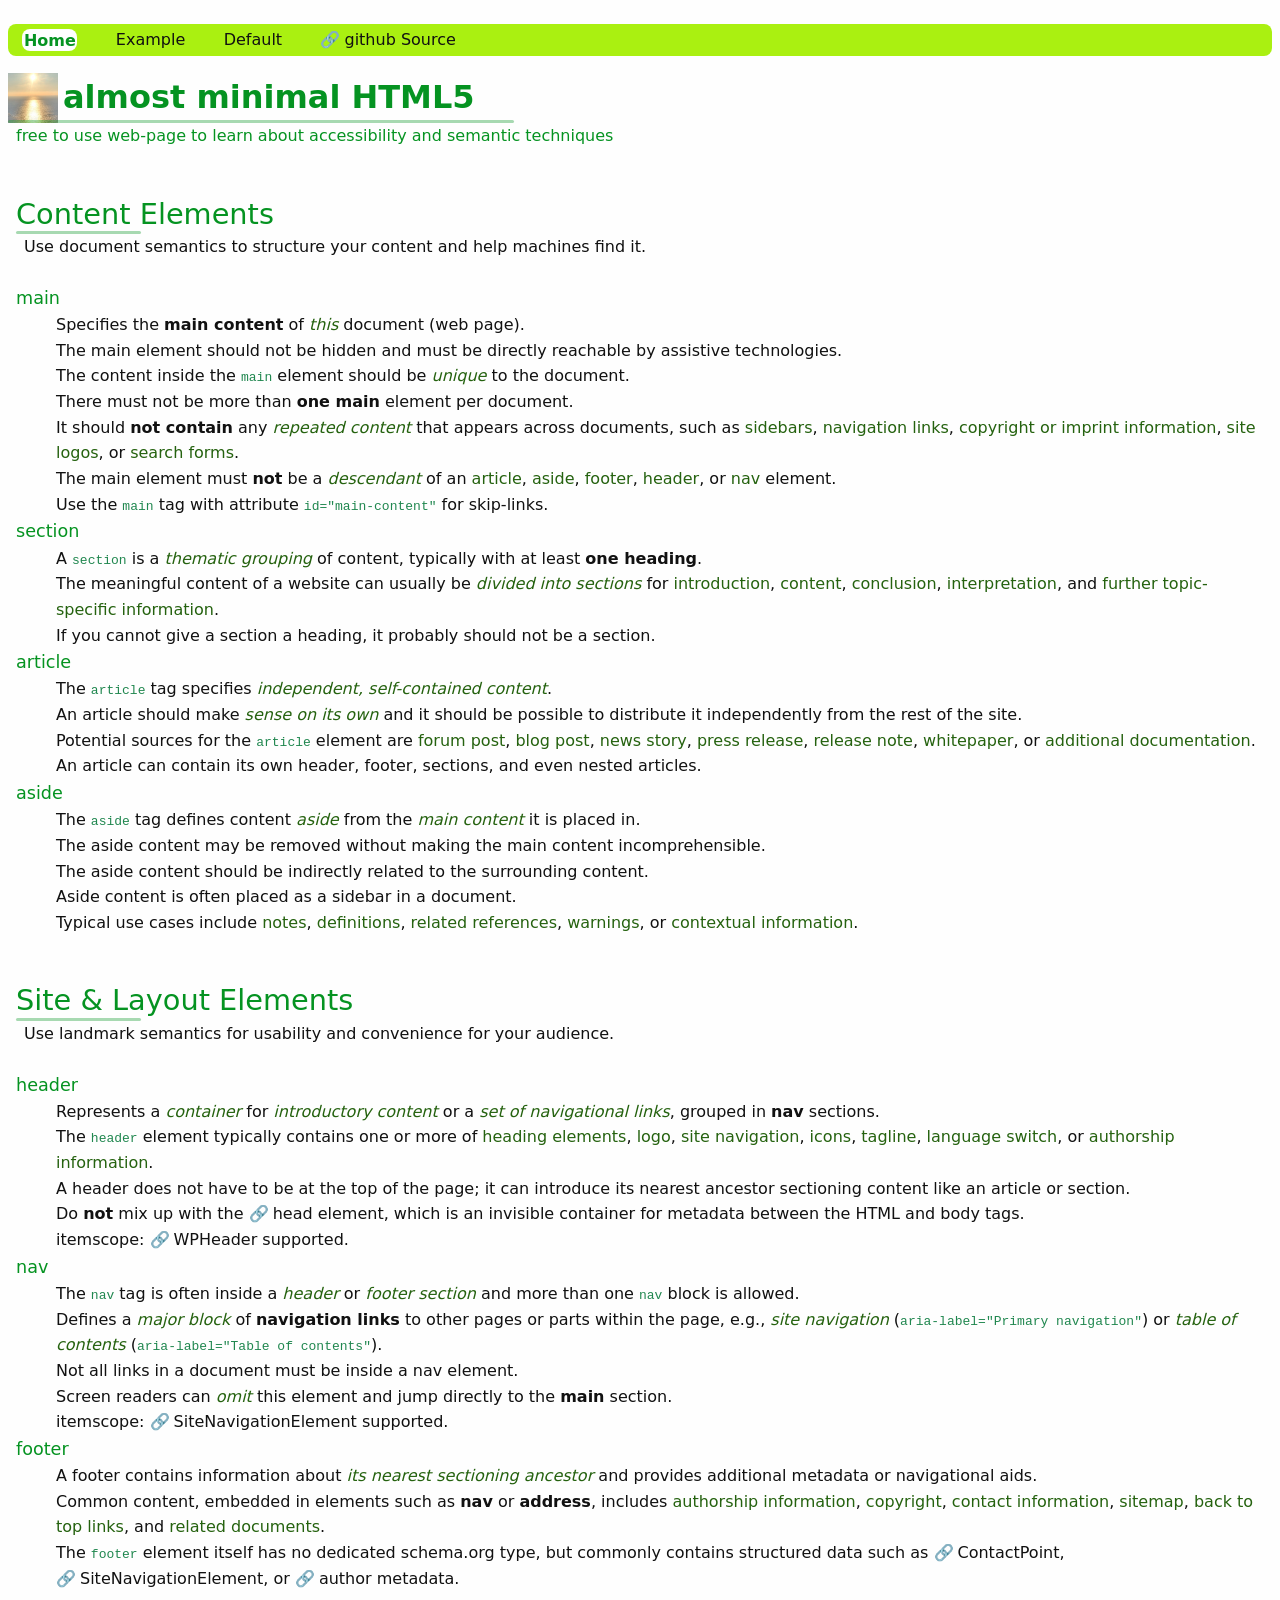
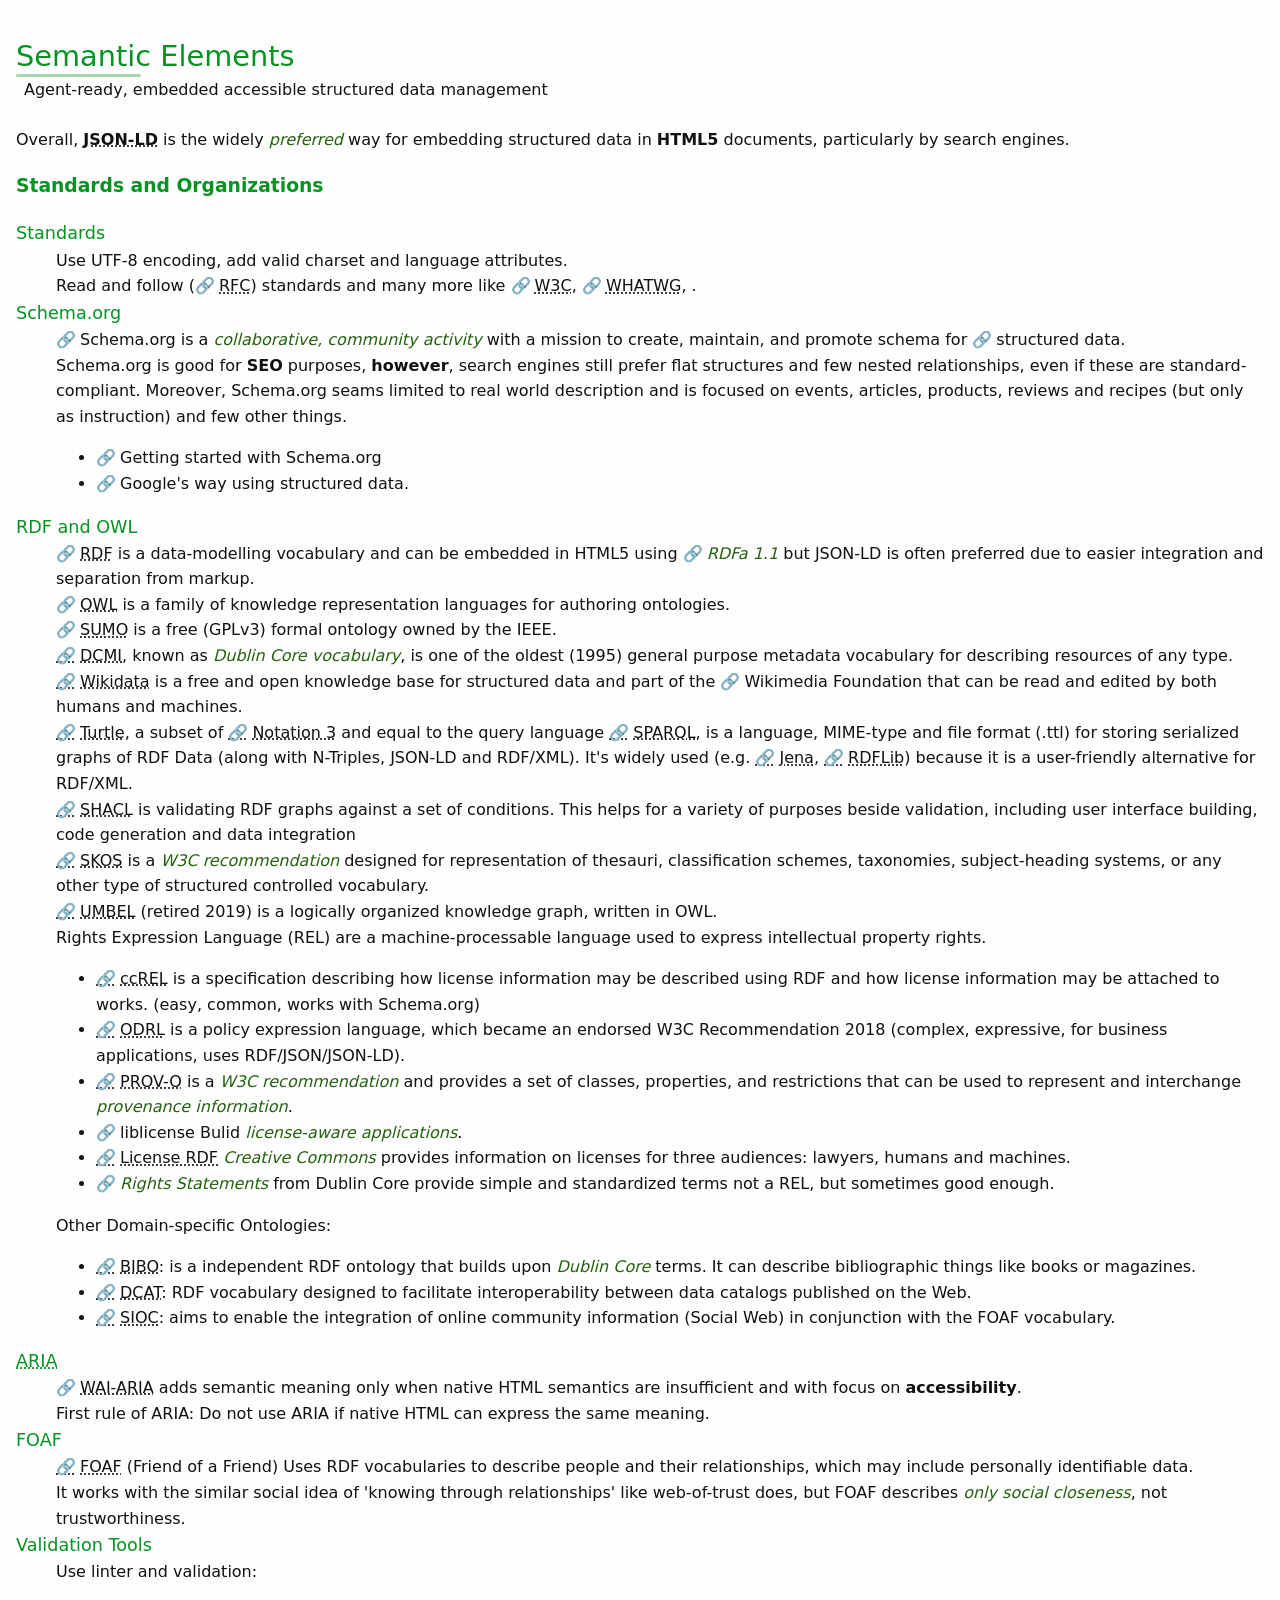
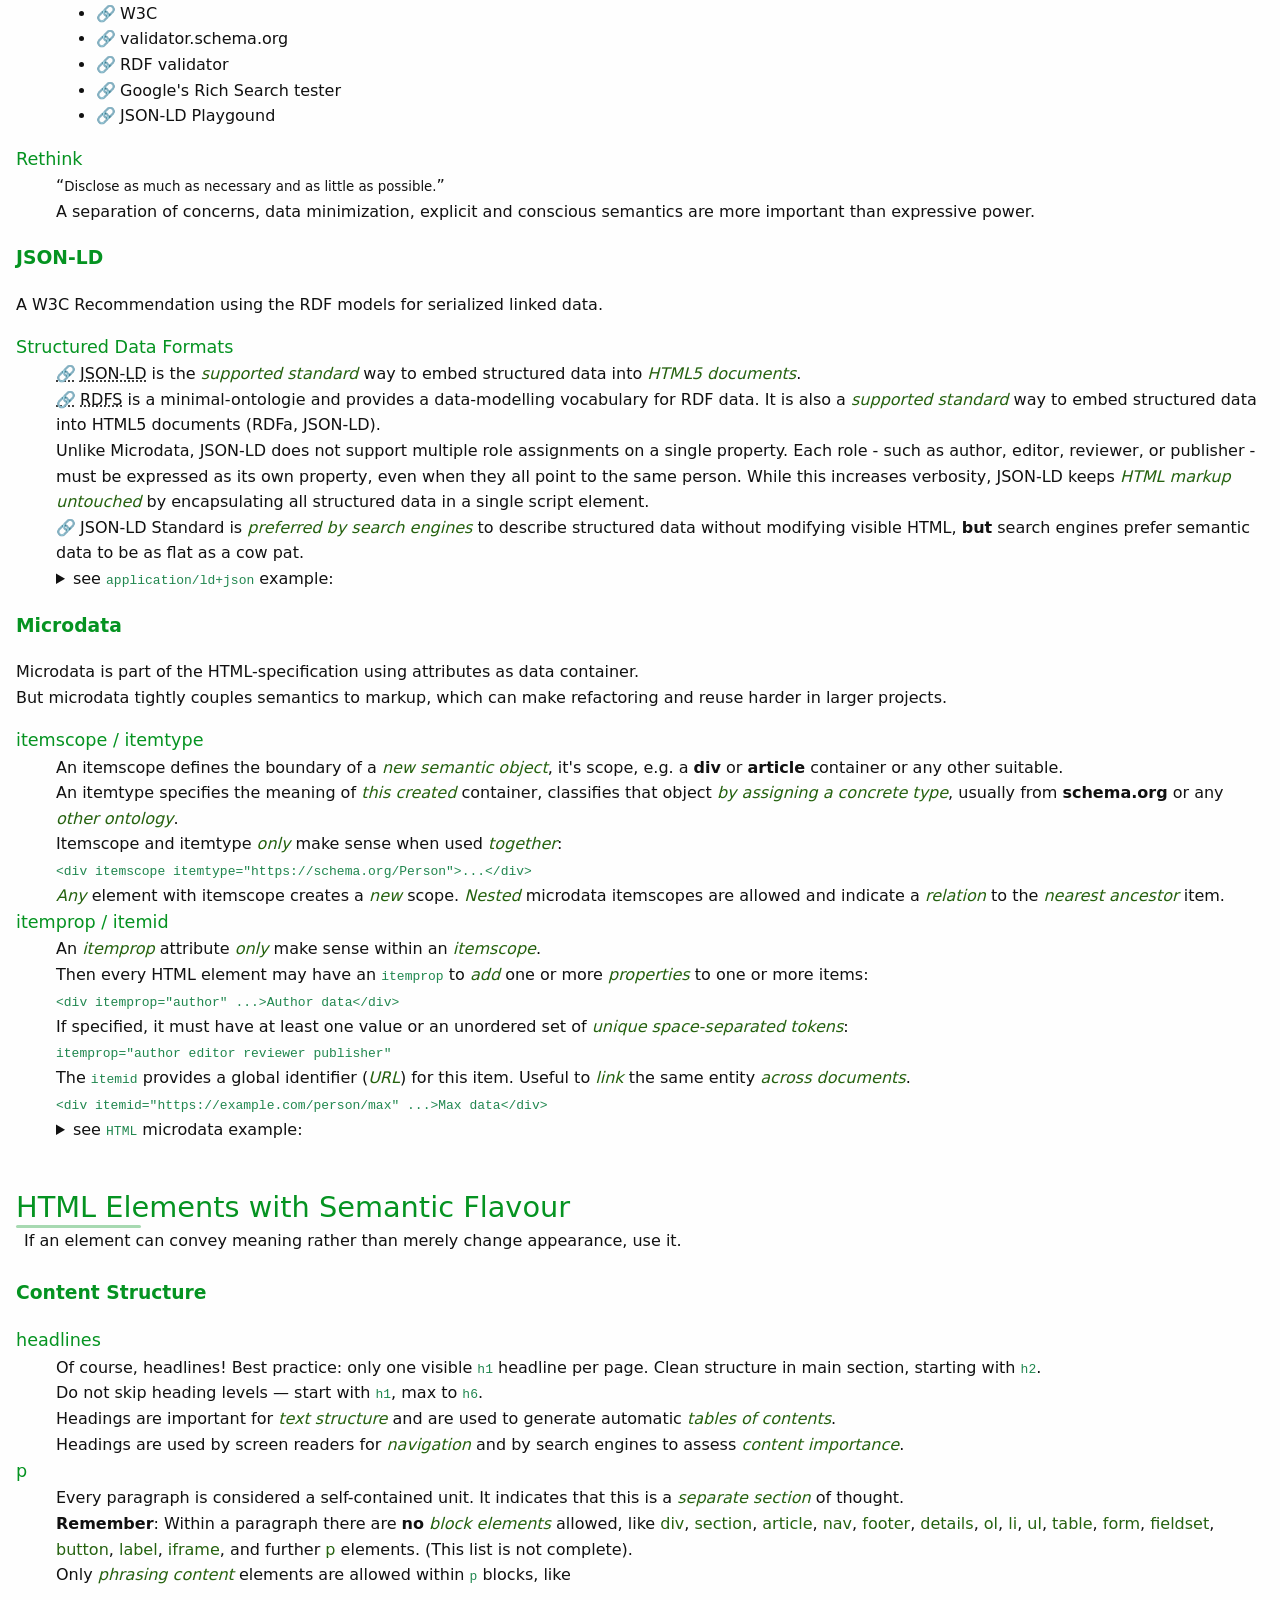
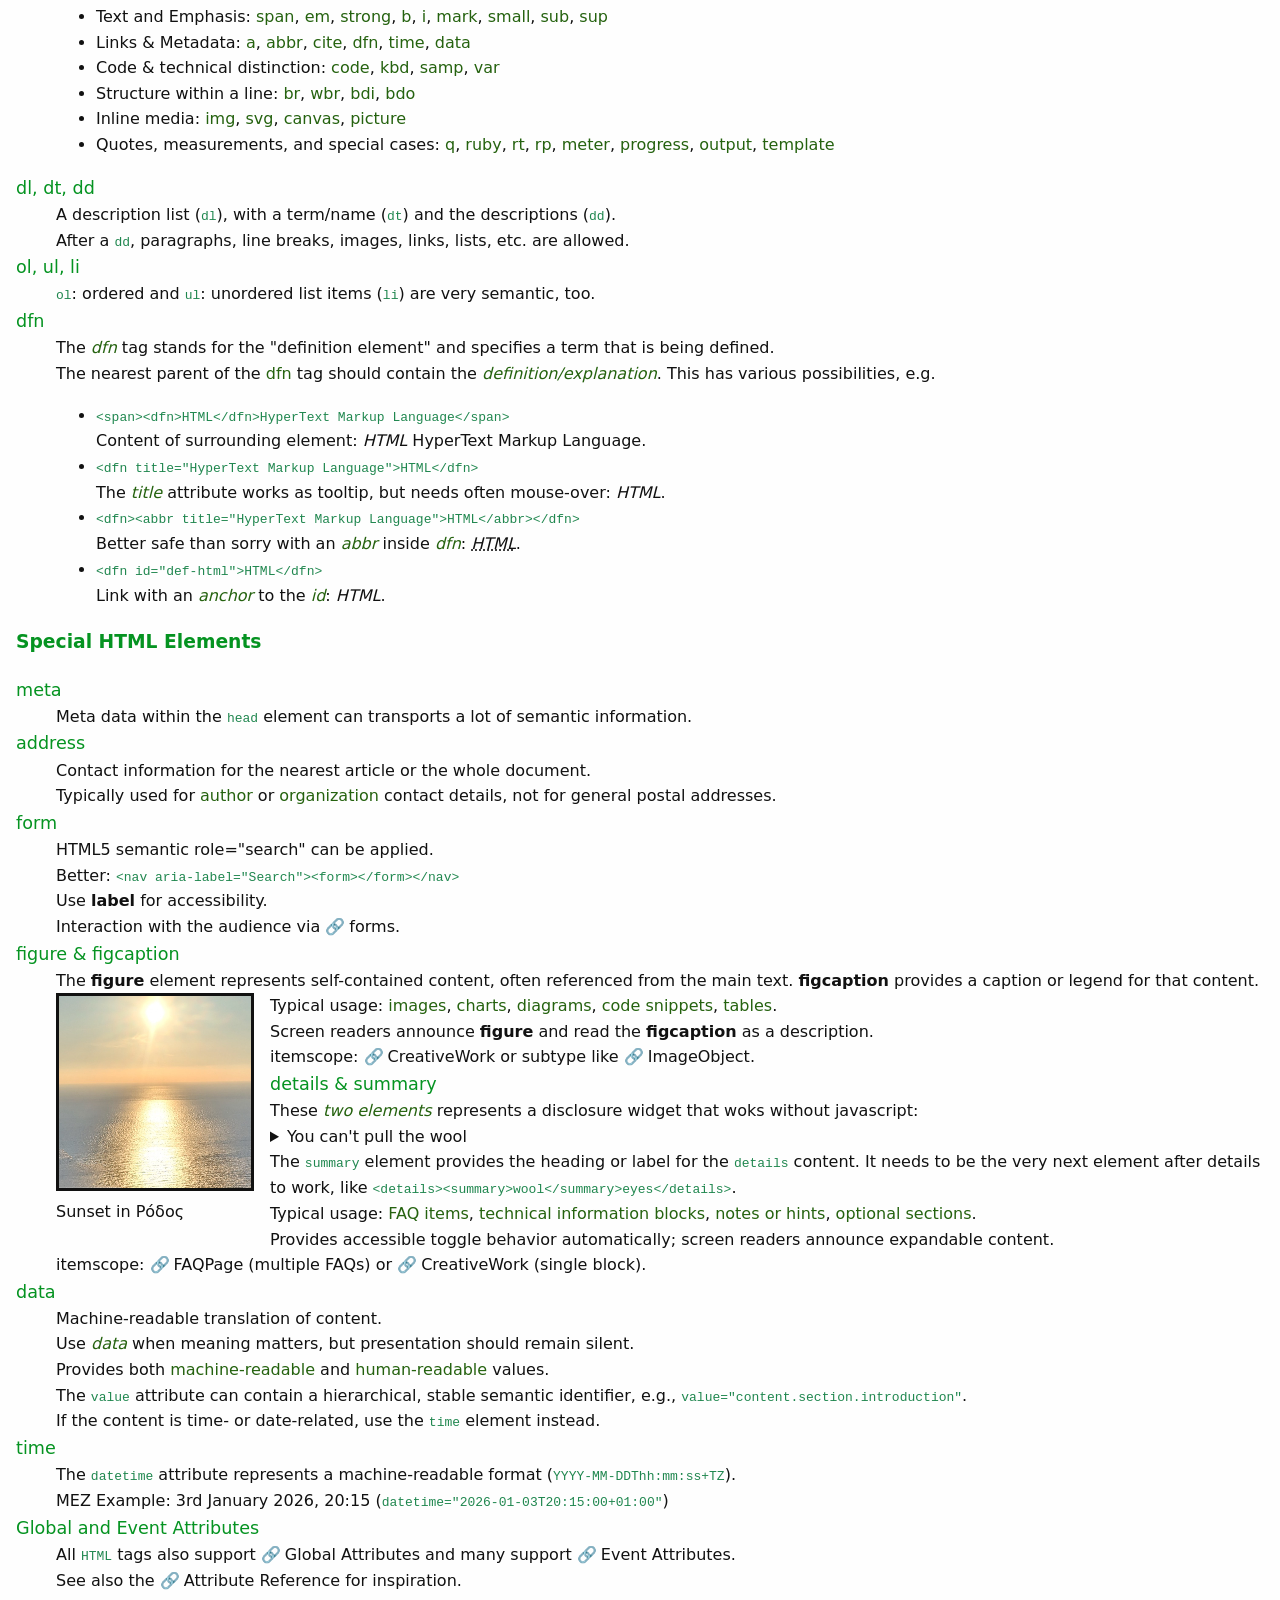
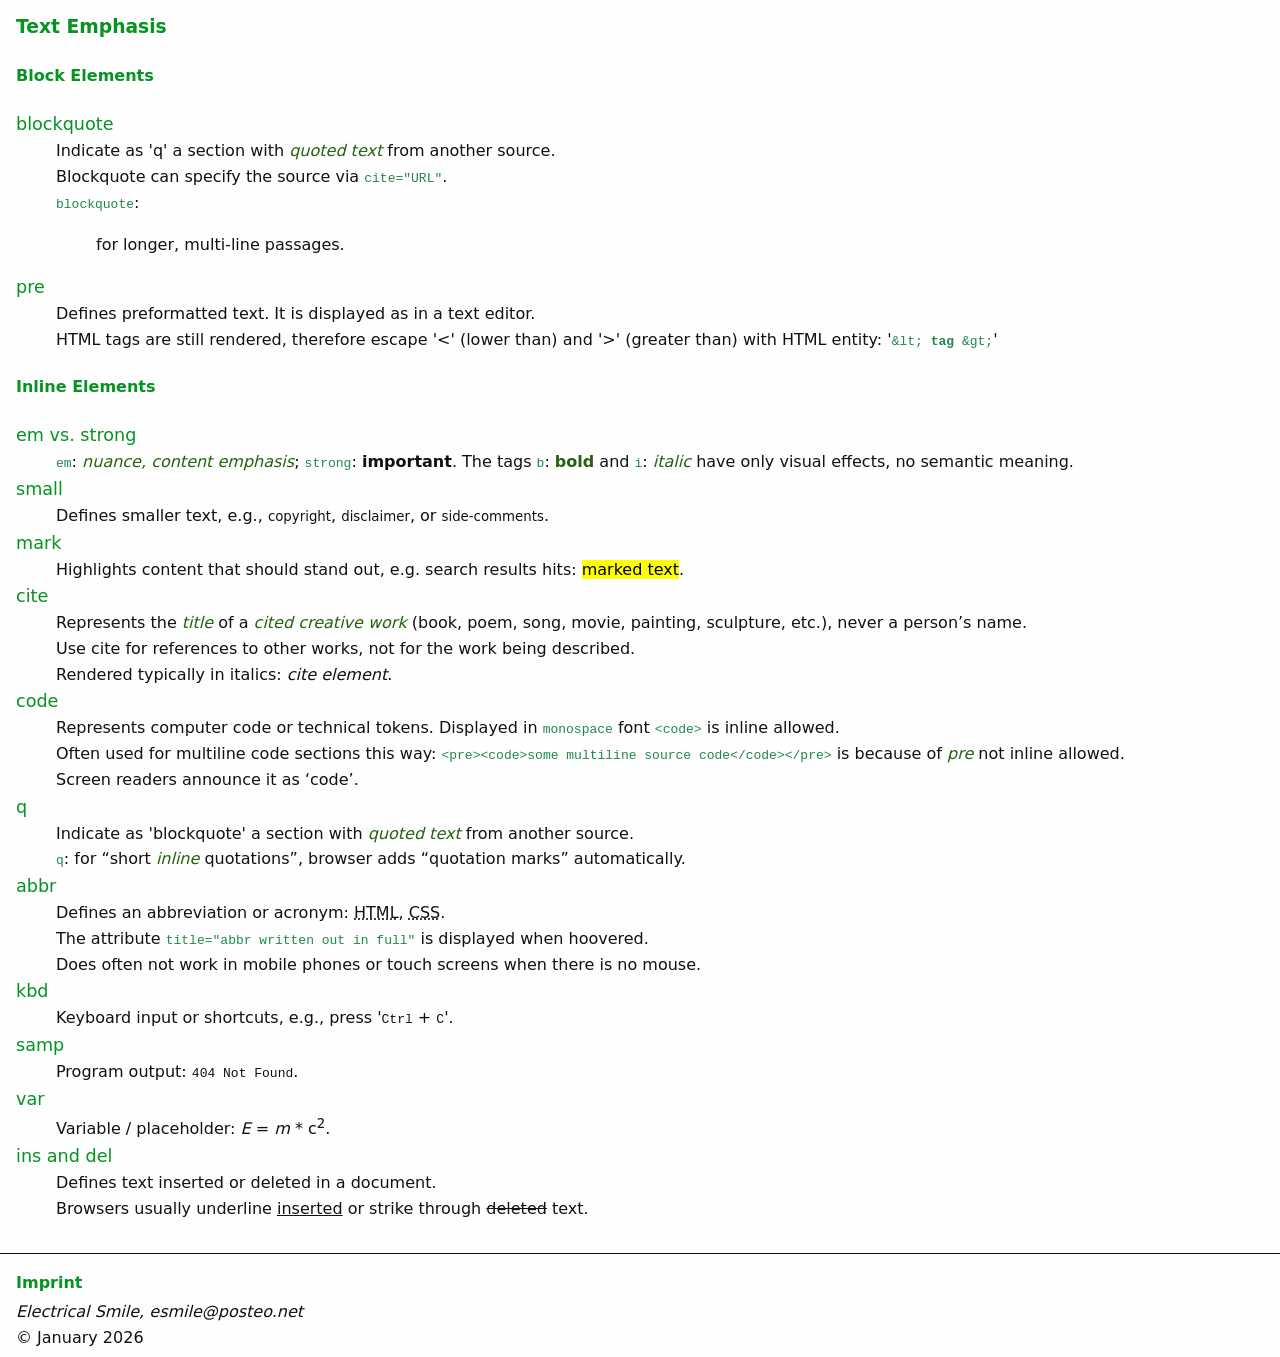
<file: www-data/index.html>
<!DOCTYPE html>
<html lang="en">

<head>
  <meta charset="utf-8">
  <meta name="viewport" content="width=device-width, initial-scale=1.0">
  <meta name="description" content="I am lucky if this description will be used somehow: 'Howto enrich a web-site with data'.">
  <link rel="icon" href="images/favicon.ico" type="image/x-icon">
  <link rel="stylesheet" href="css/index.css" >
  <title>almost minimal HTML5</title>

</head>

<body>
<header itemtype="https://schema.org/WPHeader" itemscope>
  <!-- header starts -->
  
  <!-- Mobile Menu Button -->
  <!--
  <button id="nav-mobile-button" aria-expanded="false" aria-controls="nav-main">
    ☰ Menu
  </button>
  -->

  <!-- Screen Menu Button -->
    <nav id="nav-main" aria-label="main navigation">
      <ul>
        <li><a href="index.html" aria-current="page">Home</a></li>
        <li><a href="example.html">Example</a></li>
        <li><a href="default.html">Default</a></li>
        <li><a href="https://github.com/gesmile/html5" rel="noreferrer">github Source</a></li>
      </ul>
    </nav>

<hgroup>
  <h1>almost minimal HTML5</h1>
  <p>free to use web-page to learn about accessibility and semantic techniques</p>
</hgroup>
<!-- header ends -->
</header>

<main id="main-content">
<!-- main content starts -->

<section id="section_1">
  <hgroup>
    <h2>Content Elements</h2>
    <p>Use document semantics to structure your content and help machines find it.</p>
  </hgroup>
  <dl>
    <dt>main</dt>
      <dd>Specifies the <strong>main content</strong> of <em>this</em> document (web page).</dd>
      <dd>The main element should not be hidden and must be directly reachable by assistive technologies.</dd>
      <dd>The content inside the <code>main</code> element should be <em>unique</em> to the document.</dd>
      <dd>There must not be more than <strong>one main</strong> element per document.</dd>
      <dd>It should <strong>not contain</strong> any <em>repeated content</em> that appears across documents, such as <data value="sidebar">sidebars</data>, <data value="navigation">navigation links</data>, <data value="legal">copyright or imprint information</data>, <data value="branding">site logos</data>, or <data value="search">search forms</data>.</dd>
      <dd>The main element must <strong>not</strong> be a <em>descendant</em> of an <data value="article">article</data>, <data value="aside">aside</data>, <data value="footer">footer</data>, <data value="header">header</data>, or <data value="nav">nav</data> element.</dd>
      <dd>Use the <code>main</code> tag with attribute <code>id="main-content"</code> for skip-links.</dd>

    <dt>section</dt>
      <dd>A <code>section</code> is a <em>thematic grouping</em> of content, typically with at least <strong>one heading</strong>.</dd>
      <dd>The meaningful content of a website can usually be <em>divided into sections</em> for <data value="section.introduction">introduction</data>, <data value="section.content">content</data>, <data value="section.conclusion">conclusion</data>, <data value="section.interpretation">interpretation</data>, and <data value="section.supplementary">further topic-specific information</data>.</dd>
      <dd>If you cannot give a section a heading, it probably should not be a section.</dd>

    <dt>article</dt>
      <dd>The <code>article</code> tag specifies <em>independent, self-contained content</em>.</dd>
      <dd>An article should make <em>sense on its own</em> and it should be possible to distribute it independently from the rest of the site.</dd>
      <dd>Potential sources for the <code>article</code> element are <data value="content.forum-post">forum post</data>, <data value="content.blog-post">blog post</data>, <data value="content.news.story">news story</data>, <data value="content.news.press-release">press release</data>, <data value="content.release-note">release note</data>, <data value="content.academic.whitepaper">whitepaper</data>, or <data value="content.technical.documentation">additional documentation</data>.</dd>
      <dd>An article can contain its own header, footer, sections, and even nested articles.</dd>

    <dt>aside</dt>
      <dd>The <code>aside</code> tag defines content <em>aside</em> from the <em>main content</em> it is placed in.</dd>
      <dd>The aside content may be removed without making the main content incomprehensible.</dd>
      <dd>The aside content should be indirectly related to the surrounding content.</dd>
      <dd>Aside content is often placed as a sidebar in a document.</dd>
      <dd>Typical use cases include <data value="aside.content.note">notes</data>, <data value="aside.content.definition">definitions</data>, <data value="aside.content.reference">related references</data>, <data value="aside.content.warning">warnings</data>, or <data value="aside.content.context">contextual information</data>.</dd>
  </dl>
</section>

<section id="section_2">
  <hgroup>
    <h2>Site & Layout Elements</h2>
    <p>Use landmark semantics for usability and convenience for your audience.</p>
  </hgroup>
  <dl>
    <dt>header</dt>
      <dd>Represents a <em>container</em> for <em>introductory content</em> or a <em>set of navigational links</em>, grouped in <strong>nav</strong> sections.</dd>
      <dd>The <code>header</code> element typically contains one or more of <data value="header.heading">heading elements</data>, <data value="header.brand.logo">logo</data>, <data value="header.navigation.primary">site navigation</data>, <data value="header.brand.icon">icons</data>, <data value="header.meta.tagline">tagline</data>, <data value="header.meta.language-switch">language switch</data>, or <data value="header.meta.authorship">authorship information</data>.</dd>
      <dd>A header does not have to be at the top of the page; it can introduce its nearest ancestor sectioning content like an article or section.</dd>
      <dd>Do <strong>not</strong> mix up with the <a href="https://www.w3schools.com/tags/tag_head.asp" target="_blank" rel="noopener noreferrer">head element</a>, which is an invisible container for metadata between the HTML and body tags.</dd>
      <dd>itemscope: <a href="https://schema.org/WPHeader" target="_blank" rel="noopener noreferrer">WPHeader</a> supported.</dd>

    <dt>nav</dt>
      <dd>The <code>nav</code> tag is often inside a <em>header</em> or <em>footer section</em> and more than one <code>nav</code> block is allowed.</dd>
      <dd>Defines a <em>major block</em> of <strong>navigation links</strong> to other pages or parts within the page, e.g., <em>site navigation</em> (<code>aria-label="Primary navigation"</code>) or <em>table of contents</em> (<code>aria-label="Table of contents"</code>).</dd>
      <dd>Not all links in a document must be inside a nav element.</dd>
      <dd>Screen readers can <em>omit</em> this element and jump directly to the <strong>main</strong> section.</dd>
      <dd>itemscope: <a href="https://schema.org/SiteNavigationElement" target="_blank" rel="noopener noreferrer">SiteNavigationElement</a> supported.</dd>

    <dt>footer</dt>
      <dd>A footer contains information about <em>its nearest sectioning ancestor</em> and provides additional metadata or navigational aids.</dd>
      <dd>Common content, embedded in elements such as <strong>nav</strong> or <strong>address</strong>, includes <data value="footer.meta.authorship">authorship information</data>, <data value="footer.meta.copyright">copyright</data>, <data value="footer.meta.contact">contact information</data>, <data value="footer.navigation.sitemap">sitemap</data>, <data value="footer.navigation.back-to-top">back to top links</data>, and <data value="footer.link.related">related documents</data>.</dd>
      <dd>The <code>footer</code> element itself has no dedicated schema.org type, but commonly contains structured data such as <data value="schema.contact"><a href="https://schema.org/ContactPoint" target="_blank" rel="noopener noreferrer">ContactPoint</a></data>, <data value="schema.navigation"><a href="https://schema.org/SiteNavigationElement" target="_blank" rel="noopener noreferrer">SiteNavigationElement</a></data>, or <data value="schema.author"><a href="https://schema.org/author" target="_blank" rel="noopener noreferrer">author</a></data> metadata.</dd>
  </dl>
</section>

<section id="section_3">
  <hgroup>
    <h2>Semantic Elements</h2>
    <p>Agent-ready, embedded accessible structured data management</p>
  </hgroup>

  <p>Overall, <abbr title="JavaScript Object Notation for Linked Data"><strong>JSON-LD</strong></abbr> is the widely <em>preferred</em> way for embedding structured data in <strong>HTML5</strong> documents, particularly by search engines.</p>

  <h3>Standards and Organizations</h3>
  <dl>
    <dt>Standards</dt>
        <dd>Use UTF-8 encoding, add valid charset and language attributes.</dd>
        <dd>Read and follow (<a href="https://datatracker.ietf.org/" target="_blank" rel="noopener noreferrer"><abbr title="Request for Comment">RFC</abbr></a>) standards and many more like <a href="https://www.w3.org/" target="_blank" rel="noopener noreferrer"><abbr title="World Wide Web Consortium">W3C</abbr></a>, <a href="https://whatwg.org/" target="_blank" rel="noopener noreferrer"><abbr title="Web Hypertext Application Technology Working Group">WHATWG</abbr></a>, <a href="" ></a>.</dd>
    <dt>Schema.org</dt>
        <dd><a href="https://schema.org/" target="_blank" rel="noopener noreferrer" >Schema.org</a> is a <em>collaborative, community activity</em> with a mission to create, maintain, and promote schema for <a href="https://schema.org/docs/full.html" target="_blank" rel="noopener noreferrer" >structured data</a>.</dd>
        <dd>Schema.org is good for <strong>SEO</strong> purposes, <strong>however</strong>, search engines still prefer flat structures and few nested relationships, even if these are standard-compliant. Moreover, Schema.org seams limited to real world description and is focused on events, articles, products, reviews and recipes (but only as instruction) and few other things.
        <ul>
          <li><a href="https://schema.org/docs/gs.html" target="_blank" rel="noopener noreferrer" >Getting started with Schema.org</a></li>
          <li><a href="https://developers.google.com/search/docs/guides/intro-structured-data" target="_blank"  rel="noopener noreferrer">Google's way</a> using structured data.</li>
        </ul></dd>
    <dt>RDF and OWL</dt>
        <dd><a href="https://www.w3.org/RDF/" target="_blank" rel="noopener noreferrer"><abbr title="Resource Description Framework">RDF</abbr></a> is a data-modelling vocabulary and can be embedded in HTML5 using <a href="https://www.w3.org/TR/rdfa-lite/" target="_blank" rel="noopener noreferrer"><em>RDFa 1.1</em></a> but JSON-LD is often preferred due to easier integration and separation from markup.</dd>
        <dd><a href="https://en.wikipedia.org/wiki/Web_Ontology_Language" target="_blank" rel="noopener noreferrer"><abbr title="Web Ontology Language">OWL</abbr></a> is a family of knowledge representation languages for authoring ontologies.<dd>
        <dd><a href="https://www.ontologyportal.org/" target="_blank" rel="noopener noreferrer"><abbr title="Suggested Upper Merged Ontology">SUMO</abbr></a> is a free (GPLv3) formal ontology owned by the IEEE.</dd>
        <dd><abbr title="Dublin Core Metadata Initiative"><a href="https://www.dublincore.org/specifications/dublin-core/dcmi-terms/" target="_blank" rel="noopener noreferrer">DCMI</a></abbr>, known as <em>Dublin Core vocabulary</em>, is one of the oldest (1995) general purpose metadata vocabulary for describing resources of any type. </dd>
        <dd><abbr title="Sister of Wikimedia"><a href="https://www.wikidata.org" target="_blank" rel="noopener noreferrer">Wikidata</a></abbr> is a free and open knowledge base for structured data and part of the <a href="https://foundation.wikimedia.org/wiki/Home">Wikimedia Foundation</a> that can be read and edited by both humans and machines.</dd>
        <dd><abbr title="Terse RDF Triple Language"><a href="https://www.w3.org/TR/turtle/" target="_blank" rel="noopener noreferrer">Turtle</a></abbr>, a subset of <abbr title="N3 is a shorthand non-XML serialization of RDF models, designed by Tim Berners-Lee, with human-readability in mind."><a href="https://www.w3.org/DesignIssues/Notation3.html" target="_blank" rel="noopener noreferrer">Notation 3</a></abbr> and equal to the query language <abbr title="SPARQL Protocol and RDF Query Language"><a href="https://www.w3.org/TR/sparql11-query/" target="_blank" rel="noopener noreferrer">SPARQL</a></abbr>, is a language, MIME-type and file format (.ttl) for storing serialized graphs of RDF Data (along with N-Triples, JSON-LD and RDF/XML). It's widely used (e.g. <abbr title="A free and open source Java framework for building Semantic Web and Linked Data applications."><a href="https://jena.apache.org/" target="_blank" rel="noopener noreferrer">Jena</a></abbr>, <abbr title="RDFLib is a pure Python package for working with RDF"><a href="https://rdflib.readthedocs.io/en/stable/" >RDFLib</a></abbr>) because it is a user-friendly alternative for RDF/XML.</dd>
        <dd><abbr title="Shapes Constraint Language"><a href="https://www.w3.org/TR/shacl/" target="_blank" rel="noopener noreferrer">SHACL</a></abbr> is validating RDF graphs against a set of conditions. This helps for a variety of purposes beside validation, including user interface building, code generation and data integration</dd>
        <dd><abbr title="Simple Knowledge Organization System"><a href="https://www.w3.org/TR/skos-reference/" target="_blank" rel="noopener noreferrer">SKOS</a></abbr> is a <em>W3C recommendation</em> designed for representation of thesauri, classification schemes, taxonomies, subject-heading systems, or any other type of structured controlled vocabulary.</dd>
        <dd><abbr title="Upper Mapping and Binding Exchange Layer"><a href="https://github.com/structureddynamics/UMBEL/tree/master" target="_blank" rel="noopener noreferrer">UMBEL</a></abbr> (retired 2019) is a logically organized knowledge graph, written in OWL.</dd>
        <dd>Rights Expression Language (REL) are a machine-processable language used to express intellectual property rights.
          <ul>
            <li><abbr title="Creative Commons Rights Expression Language "><a href="https://creativecommons.org/ns" target="_blank" rel="noopener noreferrer">ccREL</a></abbr> is a specification describing how license information may be described using RDF and how license information may be attached to works. (easy, common, works with Schema.org) </li>
            <li><abbr title="W3C Open Digital Rights Language"><a href="https://www.w3.org/TR/odrl/" target="_blank" rel="noopener noreferrer">ODRL</a></abbr> is a policy expression language, which became an endorsed W3C Recommendation 2018 (complex, expressive, for business applications, uses RDF/JSON/JSON-LD).</li>
            <li><abbr title="Provenance Ontology"><a href="https://www.w3.org/TR/prov-o/" target="_blank" rel="noopener noreferrer">PROV-O</a></abbr> is a <em>W3C recommendation</em> and provides a set of classes, properties, and restrictions that can be used to represent and interchange <em>provenance information</em>.</li>
            <li><a href="https://wiki.creativecommons.org/wiki/Liblicense" target="_blank" rel="noopener noreferrer">liblicense</a> Bulid <em>license-aware applications</em>.</li>
            <li><abbr title="Creative Commons License RDF"><a href="https://wiki.creativecommons.org/wiki/License_RDF" target="_blank" rel="noopener noreferrer">License RDF</a></abbr> <em>Creative Commons</em> provides information on licenses for three audiences: lawyers, humans and machines.<br>
            <li><a href="https://rightsstatements.org/en/" target="_blank" rel="noopener noreferrer"><em>Rights Statements</em></a> from Dublin Core provide simple and standardized terms not a REL, but sometimes good enough.</li>
          </ul>
        </dd>
        <dd>Other Domain-specific Ontologies:
          <ul>
            <li><abbr title="Bibliographic Ontology"><a href="https://www.dublincore.org/specifications/bibo/bibo/" target="_blank" rel="noopener noreferrer">BIBO</a></abbr>: is a independent RDF ontology that builds upon <em>Dublin Core</em> terms. It can describe bibliographic things like books or magazines.</li>
            <li><abbr title="Data Catalog Vocabulary"><a href="https://www.w3.org/TR/vocab-dcat-3/" target="_blank" rel="noopener noreferrer">DCAT</a></abbr>: RDF vocabulary designed to facilitate interoperability between data catalogs published on the Web.</li>
            <li><abbr title="Semantically-Interlinked Online Communities"><a href="http://www.sioc-project.org/" target="_blank" rel="noopener noreferrer">SIOC</a></abbr>: aims to enable the integration of online community information (Social Web) in conjunction with the FOAF vocabulary.</li>
          </ul>
        </dd>
    <dt><abbr title="Accessible Rich Internet Applications">ARIA</abbr></dt>
        <dd> <a href="https://www.w3.org/WAI/standards-guidelines/aria/" target="_blank" rel="noopener noreferrer"><abbr title="Web Accessibility Initiative – Accessible Rich Internet Applications">WAI-ARIA</abbr></a> adds semantic meaning only when native HTML semantics are insufficient and with focus on <strong>accessibility</strong>.</dd>
        <dd>First rule of ARIA: Do not use ARIA if native HTML can express the same meaning.</dd>
    <dt>FOAF</dt>
      <dd><abbr title="Friend of a Friend"><a href="https://xmlns.com/foaf/spec/" target="_blank" rel="noopener noreferrer">FOAF</a></abbr> (Friend of a Friend) Uses RDF vocabularies to describe people and their relationships, which may include personally identifiable data.</dd>
      <dd>It works with the similar social idea of 'knowing through relationships' like web-of-trust does, but FOAF describes <em>only social closeness</em>, not trustworthiness.</dd>
    <dt>Validation Tools</dt>
      <dd>Use linter and validation:
          <ul>
            <li><data value="validation-tool.w3c.markup"><a href="https://validator.w3.org/" target="_blank" rel="noopener noreferrer">W3C</a></data></li>
            <li><data value="validation-tool.schema-org.schema"><a href="https://validator.schema.org/" target="_blank" rel="noopener noreferrer">validator.schema.org</a></data></li>
            <li><data value="validation-tool.w3c.rdf"><a href="https://www.w3.org/RDF/Validator/" target="_blank" rel="noopener noreferrer">RDF validator</a></data></li>
            <li><data value="validation-tool.google.rich-results"><a href="https://search.google.com/test/rich-results" target="_blank" rel="noopener noreferrer">Google's Rich Search tester</a></data></li>
            <li><data value="validation-tool.json-ld.playground"><a href="https://json-ld.org/playground/" target="_blank" rel="noopener noreferrer">JSON-LD Playgound</a></data></li>
          </ul>
      </dd>
    <dt>Rethink</dt>
        <dd><q><small>Disclose as much as necessary and as little as possible.</small></q><br>A separation of concerns, data minimization, explicit and conscious semantics are more important than expressive power.</dd>
  </dl>

  <h3>JSON-LD</h3>
  <p>A W3C Recommendation using the RDF models for serialized linked data.</p>

  <dl>
      <dt>Structured Data Formats</dt>
        <dd><abbr title="JavaScript Object Notation for Linked Data"><a href="https://json-ld.org/" target="_blank" rel="noopener noreferrer">JSON-LD</a></abbr> is the <em>supported standard</em> way to embed structured data into <em>HTML5 documents</em>.</dd>
        <dd><abbr title="Resource Description Framework Schema"><a href="https://www.w3.org/TR/rdf-schema/" target="_blank" rel="noopener noreferrer">RDFS</a></abbr> is a minimal-ontologie and provides a data-modelling vocabulary for RDF data. It is also a <em>supported standard</em> way to embed structured data into HTML5 documents (RDFa, JSON-LD).<dd>
        <dd>Unlike Microdata, JSON-LD does not support multiple role assignments on a single property. Each role - such as author, editor, reviewer, or publisher - must be expressed as its own property, even when they all point to the same person. While this increases verbosity, JSON-LD keeps <em>HTML markup untouched</em> by encapsulating all structured data in a single script element.</dd>
        <dd><a href="https://www.w3.org/TR/json-ld11/" target="_blank" rel="noopener noreferrer">JSON-LD Standard</a> is <em>preferred by search engines</em> to describe structured data without modifying visible HTML, <strong>but</strong> search engines prefer semantic data to be as flat as a cow pat.</dd>
        <dd><details><summary>see <code>application/ld+json</code> example:</summary>
          <pre>
&lt;script type="application/ld+json"&gt;
{
  "@context": "https://schema.org",
  "@id": "https://example.com/work/almost-minimal-html5",
  "@type": "CreativeWork",
  "name": "almost minimal HTML5",
  "dateCreated": "2026-01",
  "datePublished": "2026-01",

  "author": {
    "@type": "Person",
    "@id": "https://example.com/person/max-mustermann",
    "name": "Max Mustermann"
  },

  "editor": {
    "@type": "Person",
    "@id": "https://example.com/person/max-mustermann",
    "name": "Max Mustermann"
  },

  "reviewer": {
    "@type": "Person",
    "@id": "https://example.com/person/max-mustermann",
    "name": "Max Mustermann"
  },

  "publisher": {
    "@type": "Person",
    "@id": "https://example.com/person/max-mustermann",
    "name": "Max Mustermann"
  }
}
&lt;/script&gt;
          </pre>
        </details>
        </dd>
    </dl>

    <h3>Microdata</h3>
    <p>Microdata is part of the HTML-specification using attributes as data container.<br> But microdata tightly couples semantics to markup, which can make refactoring and reuse harder in larger projects.</p>

    <dl>
      <dt>itemscope / itemtype</dt>
        <dd>An itemscope defines the boundary of a <em>new semantic object</em>, it's scope, e.g. a <strong>div</strong> or <strong>article</strong> container or any other suitable.</dd>
        <dd>An itemtype specifies the meaning of <em>this created</em> container, classifies that object <em>by assigning a concrete type</em>, usually from <strong>schema.org</strong> or any <em>other ontology</em>.</dd>
        <dd>Itemscope and itemtype <em>only</em> make sense when used <em>together</em>:<br>
        <code>&lt;div itemscope itemtype="https://schema.org/Person"&gt;...&lt;/div&gt;</code></dd>
        <dd><em>Any</em> element with itemscope creates a <em>new</em> scope. <em>Nested</em> microdata itemscopes are allowed and indicate a <em>relation</em> to the <em>nearest ancestor</em> item.</dd>
      <dt>itemprop / itemid</dt>
        <dd>An <em>itemprop</em> attribute <em>only</em> make sense within an <em>itemscope</em>.</dd>
        <dd>Then every HTML element may have an <code>itemprop</code> to <em>add</em> one or more <em>properties</em> to one or more items:<br>
        <code>&lt;div itemprop="author" ...&gt;Author data&lt;/div&gt;</code></dd>
        <dd>If specified, it must have at least one value or an unordered set of <em>unique space-separated tokens</em>: <br><code>itemprop="author editor reviewer publisher"</code></dd>
        <dd>The <code>itemid</code> provides a global identifier (<em>URL</em>) for this item. Useful to <em>link</em> the same entity <em>across documents</em>.</dd>
        <dd><code>&lt;div itemid="https://example.com/person/max" ...&gt;Max data&lt;/div&gt;</code></dd>
        <dd>
        <details><summary>see <code>HTML</code> microdata example:</summary>
          <pre>
&lt;article
  itemscope itemtype="https://schema.org/CreativeWork"
  itemid="https://example.com/work/almost-minimal-html5"&gt;
  &lt;h1 itemprop="name"&gt;almost minimal HTML5&lt;/h1&gt;
    &lt;p&gt;&lt;time itemprop="dateCreated datePublished" datetime="2026-01"&gt;Created and published in January 2026&lt;/time&gt;&lt;/p&gt;
  &lt;div
    itemscope itemtype="https://schema.org/Person"
    itemprop="author editor reviewer publisher"
    itemid="https://example.com/person/max-mustermann"&gt;
    &lt;span itemprop="name"&gt;Max Mustermann&lt;/span&gt;
  &lt;/div&gt;
&lt;/article&gt;
          </pre>
        </details>
        </dd>
    </dl>
  </section>

  <section id="section_4">
    <hgroup>
      <h2>HTML Elements with Semantic Flavour</h2>
      <p>If an element can convey meaning rather than merely change appearance, use it.</p>
    </hgroup>

    <h3>Content Structure</h3>
    <dl>
      <dt>headlines</dt>
        <dd>Of course, headlines! Best practice: only one visible <code>h1</code> headline per page. Clean structure in main section, starting with <code>h2</code>.</dd>
        <dd>Do not skip heading levels — start with <code>h1</code>, max to <code>h6</code>.</dd>
        <dd>Headings are important for <em>text structure</em> and are used to generate automatic <em>tables of contents</em>.</dd>
        <dd>Headings are used by screen readers for <em>navigation</em> and by search engines to assess <em>content importance</em>.</dd>
      <dt>p</dt>
        <dd>Every paragraph is considered a self-contained unit. It indicates that this is a <em>separate section</em> of thought.</dd>
        <dd><strong>Remember</strong>: Within a paragraph there are <strong>no</strong> <em>block elements</em> allowed, like <data value="html.tag.block.div">div</data>, <data value="html.tag.block.section">section</data>, <data value="html.tag.block.article">article</data>, <data value="html.tag.block.nav">nav</data>, <data value="html.tag.block.footer">footer</data>, <data value="html.tag.block.details">details</data>, <data value="html.tag.block.ol">ol</data>, <data value="html.tag.block.li">li</data>, <data value="html.tag.block.ul">ul</data>, <data value="html.tag.block.table">table</data>, <data value="html.tag.block.form">form</data>, <data value="html.tag.block.fieldset">fieldset</data>, <data value="html.tag.block.button">button</data>, <data value="html.tag.block.label">label</data>, <data value="html.tag.block.iframe">iframe</data>, and further <data value="html.tag.block.p">p</data> elements. (This list is not complete).</dd>
        <dd>Only <em>phrasing content</em> elements are allowed within <code>p</code> blocks, like<br>
        <ul>
          <li>Text and Emphasis: <data value="html.tag.inline.span">span</data>, <data value="html.tag.inline.em">em</data>, <data value="html.tag.inline.strong">strong</data>, <data value="html.tag.inline.b">b</data>, <data value="html.tag.inline.i">i</data>, <data value="html.tag.inline.mark">mark</data>, <data value="html.tag.inline.small">small</data>, <data value="html.tag.inline.sub">sub</data>, <data value="html.tag.inline.sup">sup</data> </li>
          <li>Links & Metadata: <data value="html.tag.inline.a">a</data>, <data value="html.tag.inline.abbr">abbr</data>, <data value="html.tag.inline.cite">cite</data>, <data value="html.tag.inline.dfn">dfn</data>, <data value="html.tag.inline.time">time</data>, <data value="html.tag.inline.data">data</data> </li>
          <li>Code & technical distinction: <data value="html.tag.inline.code">code</data>, <data value="html.tag.inline.kbd">kbd</data>, <data value="html.tag.inline.samp">samp</data>, <data value="html.tag.inline.var">var</data> </li>
          <li>Structure within a line: <data value="html.tag.inline.br">br</data>, <data value="html.tag.inline.wbr">wbr</data>, <data value="html.tag.inline.bdi">bdi</data>, <data value="html.tag.inline.bdo">bdo</data></li>
          <li>Inline media: <data value="html.tag.inline.img">img</data>, <data value="html.tag.inline.svg">svg</data>, <data value="html.tag.inline.canvas">canvas</data>, <data value="html.tag.inline.picture">picture</data></li>
          <li>Quotes, measurements, and special cases: <data value="html.tag.inline.q">q</data>, <data value="html.tag.inline.ruby">ruby</data>, <data value="html.tag.inline.rt">rt</data>, <data value="html.tag.inline.rp">rp</data>, <data value="html.tag.inline.meter">meter</data>, <data value="html.tag.inline.progress">progress</data>, <data value="html.tag.inline.output">output</data>, <data value="html.tag.inline.template">template</data> </li>
        </ul></dd>
      <dt>dl, dt, dd</dt>
        <dd>A description list (<code>dl</code>), with a term/name (<code>dt</code>) and the descriptions (<code>dd</code>).</dd>
        <dd>After a <code>dd</code>, paragraphs, line breaks, images, links, lists, etc. are allowed.</dd>
      <dt>ol, ul, li</dt>
        <dd><code>ol</code>: ordered and <code>ul</code>: unordered list items (<code>li</code>) are very semantic, too.</dd>
      <dt>dfn</dt>
        <dd>The <em>dfn</em> tag stands for the "definition element" and specifies a term that is being defined.</dd>
        <dd>The nearest parent of the <data value="html.tag.inline.dfn">dfn</data> tag should contain the <em>definition/explanation</em>. This has various possibilities, e.g.<br>
          <ul>
            <li><code>&lt;span&gt;&lt;dfn&gt;HTML&lt;/dfn&gt;HyperText Markup Language&lt;/span&gt;</code><br>
              Content of surrounding element: <span><dfn>HTML</dfn> HyperText Markup Language</span>.
            <li><code>&lt;dfn title="HyperText Markup Language"&gt;HTML&lt;/dfn&gt;</code><br>
              The <em>title</em> attribute works as tooltip, but needs often mouse-over: <dfn title="HyperText Markup Language">HTML</dfn>.</li>
            <li><code>&lt;dfn&gt;&lt;abbr title="HyperText Markup Language"&gt;HTML&lt;/abbr&gt;&lt;/dfn&gt;</code><br>
              Better safe than sorry with an <em>abbr</em> inside <em>dfn</em>: <dfn><abbr title="HyperText Markup Language">HTML</abbr></dfn>.<br>
            <li><code>&lt;dfn id="def-html"&gt;HTML&lt;/dfn&gt;</code><br>
              Link with an <a href="#def-html" title="&lt;a href=&quot;&#35;def-html&quot;&gt;anchor&lt;/a&gt;"><em>anchor</em></a> to the  <em>id</em>: <dfn id="html-def">HTML</dfn>.
          </ul>
        </dd>
    </dl>
  
    <h3>Special HTML Elements</h3>
    <dl>
      <dt>meta</dt>
        <dd>Meta data within the <code>head</code> element can transports a lot of semantic information.</dd>
      <dt>address</dt>
        <dd>Contact information for the nearest article or the whole document.</dd>
        <dd>Typically used for <data value="address.contact.author">author</data> or <data value="address.contact.organization">organization</data> contact details, not for general postal addresses.</dd>
      <dt>form</dt>
        <dd>HTML5 semantic role="search" can be applied.</dd>
        <dd>Better: <code>&lt;nav aria-label="Search"&gt;&lt;form&gt;&lt;/form&gt;&lt;/nav&gt;</code></dd>
        <dd>Use <strong>label</strong> for accessibility.</dd>
        <dd>Interaction with the audience via <a href="https://developer.mozilla.org/en/docs/Learn_web_development/Extensions/Forms" target="_blank" rel="noopener noreferrer">forms</a>.</dd>
      <dt>figure & figcaption</dt>
        <dd>The <strong>figure</strong> element represents self-contained content, often referenced from the main text. <strong>figcaption</strong> provides a caption or legend for that content.</dd>
        <dd><figure><img src="images/logo.png" alt="Sunset in Ρόδος"><figcaption><a href="images/Sunset-Rhodos.jpg">Sunset in Ρόδος</a></figcaption></figure></dd>
        <dd>Typical usage: <data value="figure.image">images</data>, <data value="figure.chart">charts</data>, <data value="figure.diagram">diagrams</data>, <data value="figure.code-snippet">code snippets</data>, <data value="figure.table">tables</data>.</dd>
        <dd>Screen readers announce <strong>figure</strong> and read the <strong>figcaption</strong> as a description.</dd>
        <dd>itemscope: <a href="https://schema.org/CreativeWork" target="_blank" rel="noopener noreferrer">CreativeWork</a> or subtype like <a href="https://schema.org/ImageObject" target="_blank" rel="noopener noreferrer">ImageObject</a>.</dd>
      <dt>details & summary</dt>
        <dd>These <em>two elements</em> represents a disclosure widget that woks without javascript: <details><summary>You can't pull the wool</summary>over my eyes.</details></dd>
        <dd>The <code>summary</code> element provides the heading or label for the <code>details</code> content. It needs to be the very next element after details to work, like <code>&lt;details&gt;&lt;summary&gt;wool&lt;/summary&gt;eyes&lt;/details&gt;</code>.</dd>
        <dd>Typical usage: <data value="details.faq">FAQ items</data>, <data value="details.technical-info">technical information blocks</data>, <data value="details.notes">notes or hints</data>, <data value="details.optional-content">optional sections</data>.</dd>
        <dd>Provides accessible toggle behavior automatically; screen readers announce expandable content.</dd>
        <dd>itemscope: <a href="https://schema.org/FAQPage" target="_blank" rel="noopener noreferrer">FAQPage</a> (multiple FAQs) or <a href="https://schema.org/CreativeWork" target="_blank" rel="noopener noreferrer">CreativeWork</a> (single block).</dd>
      <dt>data</dt>
        <dd>Machine-readable translation of content.</dd>
        <dd>Use <em>data</em> when meaning matters, but presentation should remain silent.</dd>
        <dd>Provides both <data value="machine-readable">machine-readable</data> and <data value="human-readable">human-readable</data> values.</dd>
        <dd>The <code>value</code> attribute can contain a hierarchical, stable semantic identifier, e.g., <code>value="content.section.introduction"</code>.</dd>
        <dd>If the content is time- or date-related, use the <code>time</code> element instead.</dd>
      <dt>time</dt>
        <dd>The <code>datetime</code> attribute represents a machine-readable format (<code>YYYY-MM-DDThh:mm:ss+TZ</code>).</dd>
        <dd>MEZ Example: <time datetime="2026-01-03T20:15:00+01:00">3rd January 2026, 20:15</time> (<code>datetime="2026-01-03T20:15:00+01:00"</code>)</dd>
      <dt>Global and Event Attributes</dt>
        <dd>All <code>HTML</code> tags also support <a href="https://www.w3schools.com/tags/ref_standardattributes.asp" target="_blank" rel="noopener noreferrer">Global Attributes</a> and many support <a href="https://www.w3schools.com/tags/ref_eventattributes.asp" target="_blank" rel="noopener noreferrer">Event Attributes</a>.<br> See also the <a href="https://www.w3schools.com/tags/ref_attributes.asp" target="_blank" rel="noopener noreferrer">Attribute Reference</a> for inspiration.</dd>
    </dl>

    <h3>Text Emphasis</h3>

    <h4>Block Elements</h4>
    <dl>
      <dt>blockquote</dt>
        <dd>Indicate as 'q' a section with <em>quoted text</em> from another source.</dd>
        <dd>Blockquote can specify the source via <code>cite="URL"</code>.</dd>
        <dd><code>blockquote</code>: <blockquote>for longer, multi-line passages.</blockquote></dd>
      <dt>pre</dt>
        <dd>Defines preformatted text. It is displayed as in a text editor.</dd>
        <dd>HTML tags are still rendered, therefore escape '&lt;' (lower than) and '&gt;' (greater than) with HTML entity: '<code>&amp;lt;<strong> tag </strong>&amp;gt;</code>'</dd>
    </dl>

    <h4>Inline Elements</h4>
    <dl>
      <dt>em vs. strong</dt>
        <dd><code>em</code>: <em>nuance, content emphasis</em>; <code>strong</code>: <strong>important</strong>. The tags <code>b</code>: <b>bold</b> and <code>i</code>: <i>italic</i> have only visual effects, no semantic meaning.</dd>
      <dt>small</dt>
        <dd>Defines smaller text, e.g., <small>copyright</small>, <small>disclaimer</small>, or <small>side-comments</small>.</dd>
      <dt>mark</dt>
        <dd>Highlights content that should stand out, e.g. search results hits: <mark>marked text</mark>.</dd>
      <dt>cite</dt>
        <dd>Represents the <em>title</em> of a <em>cited creative work</em> (book, poem, song, movie, painting, sculpture, etc.), never a person’s name.</dd>
        <dd>Use cite for references to other works, not for the work being described.</dd>
        <dd>Rendered typically in italics: <cite>cite element</cite>.</dd>
      <dt>code</dt>
        <dd>Represents computer code or technical tokens. Displayed in <code>monospace</code> font <code>&lt;code&gt;</code> is inline allowed.</dd>
        <dd>Often used for multiline code sections this way: <code>&lt;pre&gt;&lt;code&gt;some multiline source code&lt;/code&gt;&lt;/pre&gt;</code> is because of <em>pre</em> not inline allowed.
        <dd>Screen readers announce it as ‘code’.</dd>
      <dt>q</dt>
        <dd>Indicate as 'blockquote' a section with <em>quoted text</em> from another source.</dd>
        <dd><code>q</code>: for <q>short <em>inline</em> quotations</q>, browser adds <q>quotation marks</q> automatically.</dd>
      <dt>abbr</dt>
        <dd>Defines an abbreviation or acronym: <abbr title="Hypertext Markup Language">HTML</abbr>, <abbr title="Cascading Style Sheets">CSS</abbr>.</dd>
        <dd>The attribute <code>title="abbr written out in full"</code> is displayed when hoovered.</dd>
        <dd>Does often not work in mobile phones or touch screens when there is no mouse.</dd>
      <dt>kbd</dt>
        <dd>Keyboard input or shortcuts, e.g., press '<kbd>Ctrl</kbd> + <kbd>C</kbd>'.</dd>
      <dt>samp</dt>
        <dd>Program output: <samp>404 Not Found</samp>.</dd>
      <dt>var</dt>
        <dd>Variable / placeholder: <var>E</var> = <var>m</var> * c<sup>2</sup>.</dd>
      <dt>ins and del</dt>
        <dd>Defines text inserted or deleted in a document.</dd>
        <dd>Browsers usually underline <ins>inserted</ins> or strike through <del>deleted</del> text.</dd>
    </dl>
  </section>
</main>

  
<footer>
<!--  footer starts -->
<article id="imprint" aria-labelledby="imprint-title">
  <h2 id="imprint-title">Imprint</h2>
    <address itemscope itemtype="https://schema.org/Person">
      <span itemprop="name">Electrical Smile</span>, 
      <a href="mailto:esmile@posteo.net" itemprop="email">esmile@posteo.net</a>
    </address>
    © <time datetime="2026-01-01T00:00:00+00:00">January 2026</time>
  </article>
<!-- footer ends -->
</footer>

</body>
</file>
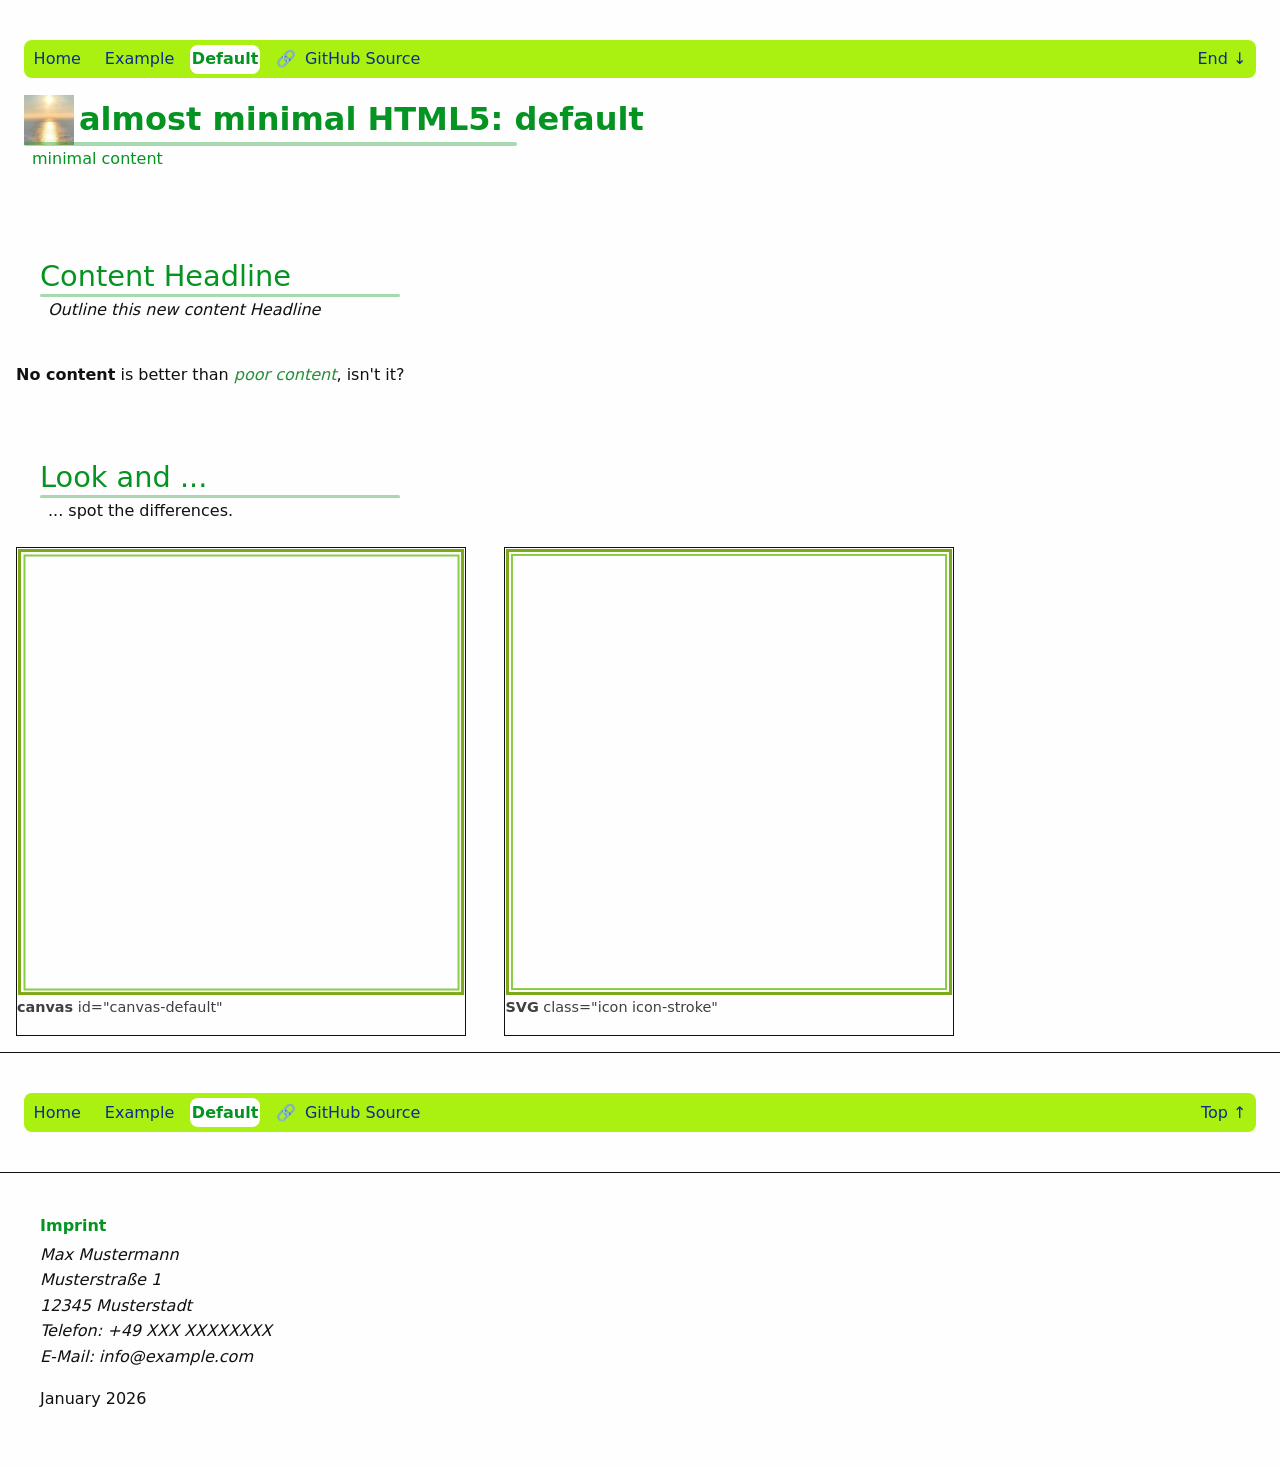
<file: www-data/default.html>
<!DOCTYPE html>
<html lang="en">

<head>
  <meta charset="utf-8">
  <meta name="viewport" content="width=device-width, initial-scale=1.0">
  <meta name="description" content="I am lucky if this description will be used somehow: 'Howto enrich a web-site with data'.">
  <link rel="icon" href="images/favicon.ico" type="image/x-icon">
  <link rel="stylesheet" href="css/icon.css">
  <link rel="stylesheet" href="css/table.css">
  <link rel="stylesheet" href="css/default.css" data-theme-css>
  <script src="script/nav-button.js" defer></script>
  <title>almost minimal HTML5: default</title>
</head>

<body id="to-top">

<header itemtype="https://schema.org/WPHeader" itemscope>
  <!-- header starts -->

<!-- Mobile Menu Button   -->
<button id="btn-top" aria-expanded="false"  aria-controls="nav-main-top"> ☰ Menu </button>

<!-- Top Screen Menu Button -->
<nav id="nav-main-top" aria-label="main navigation" hidden>
  <ul>
    <li><a href="index.html">Home</a></li>
    <li><a href="example.html">Example</a></li>
    <li><a href="default.html" aria-current="page">Default</a></li>
    <li>
      <a href="https://github.com/gesmile/html5" rel="noreferrer">
        GitHub Source
      </a>
    </li>
    <li class="nav-right">
      <a href="#to-bottom" aria-label="Jump to bottom" id="jump-to-bottom">End ↓ </a>
    </li>
  </ul>
</nav>

<hgroup>
  <h1>almost minimal HTML5: default</h1>
  <p>minimal content</p>
</hgroup>
<!-- header ends -->
</header>

<main id="main-content">
<!-- main content starts -->

<section id="section_1">
  <header>
    <h2 class="sectionheader">Content Headline</h2>
    <p class="sectionheader"><em>Outline this new content Headline</em></p>
  </header>

<p><strong>No content</strong> is better than <em>poor content</em>, isn't it?</p>
</section>


<section id="section_2" >
  <header>
    <h2 class="sectionheader">Look and ...</h2>
    <p class="sectionheader">... spot the differences.</p>
  </header>

<div class="visual-row">
  <div class="canvas-wrapper"><figure>
  <canvas id="canvas-default" width="450" height="450"></canvas>
  <figcaption><strong>canvas</strong> id="canvas-default"</figcaption>
  </figure>
      <script>
    const canvas = document.getElementById("canvas-default");
    const ctx = canvas.getContext("2d");

    // CSS vars read once – assumes theme is fixed on page load
    const css = getComputedStyle(document.documentElement);
    const color = {
      main: css.getPropertyValue('--icon-main').trim(),
      accent: css.getPropertyValue('--icon-accent').trim(),
      mainHover: css.getPropertyValue('--icon-main-hover').trim(),
      accentHover: css.getPropertyValue('--icon-accent-hover').trim()
    };

    // Rahmen-Geometrie
    const frames = [
      { x: 2.5, y: 2.5, w: 445, h: 445, lw: 3, base: color.main,   hover: color.mainHover },
      { x: 7.5, y: 7.5, w: 436, h: 436, lw: 2, base: color.accent, hover: color.accentHover }
    ];

    function draw(hover = false) {
      ctx.clearRect(0, 0, 450, 450);
      frames.forEach(f => {
        ctx.lineWidth = f.lw;
        ctx.strokeStyle = hover ? f.hover : f.base;
        ctx.strokeRect(f.x, f.y, f.w, f.h);
      });
    }

    function hit(mx, my, r) {
      const h = r.lw / 2;
      return (
        (Math.abs(mx - r.x) <= h && my >= r.y && my <= r.y + r.h) ||
        (Math.abs(mx - (r.x + r.w)) <= h && my >= r.y && my <= r.y + r.h) ||
        (Math.abs(my - r.y) <= h && mx >= r.x && mx <= r.x + r.w) ||
        (Math.abs(my - (r.y + r.h)) <= h && mx >= r.x && mx <= r.x + r.w)
      );
    }

    draw();

    canvas.addEventListener("mousemove", e => {
      const r = canvas.getBoundingClientRect();
      const mx = e.clientX - r.left;
      const my = e.clientY - r.top;

      draw(frames.some(f => hit(mx, my, f)));
    });

    canvas.addEventListener("mouseleave", () => draw());
    </script>
  </div>

  <div class="svg-wrapper">
    <figure>
    <svg
      class="icon icon-stroke"
      viewBox="0 0 450 450"
      xmlns="http://www.w3.org/2000/svg"
    >
      <!-- outside 3px stroke main color -->
      <rect class="icon-main" x="2.5" y="2.5" width="445" height="445" fill="none" stroke="currentColor" stroke-width="3" />
      <!-- inside 2px stroke accent color -->
      <rect  class="icon-accent" x="7" y="7" width="436" height="436" fill="none" stroke="currentColor" stroke-width="2"  />
    </svg>
    <figcaption><strong>SVG</strong> class="icon icon-stroke"</figcaption>
    </figure>
  </div>
</div>

</section>
</main>

<footer>
  <!-- Bottom Screen Menu Button -->
<nav id="nav-main-bottom" aria-label="main navigation" hidden>
  <ul>
    <li><a href="index.html">Home</a></li>
    <li><a href="example.html">Example</a></li>
    <li><a href="default.html" aria-current="page">Default</a></li>
    <li>
      <a href="https://github.com/gesmile/html5" rel="noreferrer">
        GitHub Source
      </a>
    </li>
    <li class="nav-right">
    <a href="#to-top" aria-label="Back to top" id="back-to-top">Top ↑ </a>
    </li>
  </ul>
</nav>

<!-- Mobile Menu Button -->
  <button id="btn-bottom" aria-expanded="false" aria-controls="nav-main-bottom"> ☰ Menu </button>
</footer>

  
<footer id="to-bottom">
<!--  footer starts -->
<article id="imprint" aria-labelledby="imprint-title">
  <h2 id="imprint-title">Imprint</h2>
      <address itemscope itemtype="https://schema.org/Person">
      <span itemprop="name">Max Mustermann</span><br>
      <span itemprop="streetAddress">Musterstraße 1</span><br>
      <span itemprop="postalCode">12345</span>
      <span itemprop="addressLocality">Musterstadt</span><br>
      <a href="tel:+49XXXXXXXXXXX" itemprop="telephone">Telefon:&nbsp;+49&nbsp;XXX&nbsp;XXXXXXXX</a><br>
      <a href="mailto:info@example.com" itemprop="email">E-Mail:&nbsp;info@example.com</a><br>
    </address>
  <p>January <time datetime="2026-01-01T00:00:00+00:00">2026</time></p>
</article>
<!-- footer ends -->
</footer>



</body>
</file>
<file: www-data/css/index.css>
/* ======================
   base layout 
====================== */

*,
*::before,
*::after {
  box-sizing: border-box;
}

body {
  --body-color: #111;
  --body-bg:  #fefefe;
/*  --section-bg: rgb(236, 244, 245); */
  --section-bg: #fefefe; 
  --strong-fg:   rgb(37, 98, 15);
/*  --lines: #fefefe; */
  --lines: #111; 
  --list-items:  #111;
  --cite-code:   rgb(32, 135, 79);
  --headlines: rgb(5, 147, 33);
  --main-bg:  #fefefe; 
  --nav-bg: #aaF011;
  --nav-hoover: #AE00D9;
  margin: 0;
  font-family: system-ui, sans-serif;
  line-height: 1.6;
  color: var(--body-color);
  background: var(--body-bg);
}

/* ======================
   Header / Navigation
====================== */

header {
  padding: 0.5rem;
}

nav ul {
  display: flex;
  gap: 1rem;
  padding: 0.2rem;
  list-style: none;
  border-radius: 8px;
  background: var(--nav-bg);
}

nav a {
  text-decoration: none;
  color: inherit;
  margin: 0.7em;
}

[aria-current=page] {
  font-weight: bold;
  padding: 0.1rem;
  color: var(--headlines);
  background: var(--body-bg);
  border-radius: 8px;
}

/* ======================
   Links
====================== */

a{
  text-decoration: none;
  color: var(--body-color);
}

a:hover,
a:focus {
  color: var(--nav-hoover);
}

a[href^="http"]::before {
  content: "\1F517";
  margin-right: 4px;
}

/* ======================
   content
====================== */

main {
/*  --main-bg:  #fefefe; */
  background: var(--main-bg);
}

article {
background: var(--body-bg);
padding: 1rem;
}

section {
background:var(--section-bg); 
padding: 1rem;
}

section p {
    color: var(--body-color);
    background: inherit;
}

section > strong, em, b, i, data {
    color: var(--strong-fg);
    background: inherit;
}

section > ul, li, dd, dl {
    color: var(--list-items);
    background: inherit;
}

section dt {
    color: var(--headlines);
    background: inherit;
    font-size: 1.1em;
}

section > cite, code, pre {
    color: var(--cite-code);
    background: inherit;
}

/* ======================
   Headlines 
====================== */

/*  Headline hgroup article  H1  */

header hgroup {
  margin: 0 0 1.5rem;
  color:var(--headlines);
}

header h1 {
  margin: 0;
  position: relative;
  padding:0 0 0 55px;
  background: url('../images/logo.png') no-repeat left center;
  background-size: 50px;
}

header hgroup > h1::after {
  content: "";
  position: absolute;
  left: 0;
  bottom: 0;
  width: 40%;
  height: 0.2rem;
  background-color: currentColor;
  opacity: 0.35;
  border-radius: 3px;
}

header hgroup > p {
  margin: 0 0 0 0.5em;
  background: inherit;
}

/*  Headlines article  H2  */

article > h2 {
    font-size: clamp(0.8rem, 1.5vw, 1rem);
    margin: 0;
    padding-bottom: 0.2rem;
    position: relative;
    color:var(--headlines);
}


/*  Headlines  section hgroup  H2 + p (old: 2) */

section hgroup {
  margin: 0 0 1.5rem;
}

section hgroup > h2 {
  font-size: clamp(1.4rem, 2.5vw, 1.8rem);
  font-weight: 500;
  line-height: 1.2;
  color: var(--headlines);
  margin: 0;
  padding-bottom: 0.2rem;
  position: relative;
}

section hgroup > h2::after {
  content: "";
  position: absolute;
  left: 0;
  bottom: 0;
  width: 10%;
  height: 0.2rem;
  background-color: currentColor;
  opacity: 0.35;
  border-radius: 3px;
}

section hgroup > p {
  margin: 0 0 0 0.5em;
  background: var(--section-bg);
  color: var(--list-items);
}

/*  Headlines section hgroup H3 - H6  */

section h3, h4, h5, h6 {
  color: var(--headlines);
}

/* ======================
   Form
====================== */

form[role="search"] {
  display: flex;
  gap: 0.5rem;
  align-items: center;
}

/* ======================
   Images
====================== */

figure {
  float:left;
  margin:0 1em 1em 0;
}

section img {
  border: solid;
  color: var(--body-color);
}

/* ======================
   Images
====================== */

figure {
  float:left; 
  margin:0 1em 1em 0; 
}

section image {
  border: solid;
  color: var(--headlines);
}

/* ======================
   Footer
====================== */

footer {
  border-top: 1px solid var(--lines);
  color: var(--body-color);
  background: var(--body-bg);
}

/* ======================
   Responsive
====================== */

@media (max-width: 600px) {
  nav ul {
    flex-direction: column;
  }
}
</file>
<file: www-data/css/icon.css>
/* =================================================================
  almost minimal HTML5
  inline, change-able SVG icons

Define colors, e.g:
  --icon-main: blue;
  --icon-accent: orange;
  --icon-main-hover: red;
  --icon-accent-hover: green;

==================================================================  */

@layer defaults {
:root {
  --icon-main: #74a40e;
  --icon-accent: rgba(139, 222, 24, 0.854); 
  --icon-main-hover: #AE00D9;
  --icon-accent-hover: #f7c0f3;
}

.icon {
  width: 1.6em;
  height: 1.6em;
  vertical-align: middle;
  color: var(--icon-main);
  fill: none;
  transition: 0.6s ease;
}

/* fill|stroke icons */
.icon-fill path { fill: currentColor;  stroke: none; }
.icon-stroke path { fill: none !important; stroke: currentColor; }

/* two color icons */
.icon-fill .icon-main   { fill: var(--icon-main); }
.icon-fill .icon-accent { fill: var(--icon-accent); }

.icon-stroke .icon-main { stroke: var(--icon-main);}
.icon-stroke .icon-accent { stroke: var(--icon-accent); }

/* ==================================================================  */
/* secure wrong fill for stroke Icons                                  */
/* ==================================================================  */

.icon-stroke path,
.icon-stroke rect,
.icon-stroke line {
  fill: none !important;
}

/* ==================================================================  */
/* hover switch: brighter / explicit hoover color                      */
/* ==================================================================  */

/* brighter hoover color: */
/*
.icon:hover {  filter: brightness(1.3); }
.icon:hover .icon-accent { filter: brightness(1.3); }
.icon:hover .icon-main   { filter: brightness(1.3);}
*/

/* explicit hoover color  */
.icon:hover { color: var(--icon-main-hover); }

/* Fill-Icons */
.icon-fill:hover .icon-main { fill: var(--icon-main-hover); }
.icon-fill:hover .icon-accent { fill: var(--icon-accent-hover); }

/* Stroke-Icons */
.icon-stroke:hover .icon-main { stroke: var(--icon-main-hover); }
.icon-stroke:hover .icon-accent { stroke: var(--icon-accent-hover); }

/* ==================================================================  */

}
</file>
<file: www-data/css/table.css>
.responsive-table {
  width: 100%;
  border-collapse: collapse;
}

.responsive-table caption {
  font-weight: bold;
  margin-bottom: 0.5rem;
  text-align: left;
  color: var(--strong-fg);
}

.responsive-table th,
.responsive-table td {
  border: 1px solid var(--lines);
  padding: 0.5rem;
  text-align: left;
}

td.divider,
th.divider {
  width: 2px;
  min-width: 2px;
  padding: 0;
  background: var(--lines);
}

td.divider::before {
  content: "";
  display: block;
  width: 2px;
  height: 100%;
}

/* ---------- Mobile Ansicht ---------- */
@media (max-width: 600px) {
  .responsive-table thead {
    display: none;
  }

  .responsive-table tr {
    display: block;
    border: 1px solid var(--lines);
    margin-bottom: 1rem;
    padding: 0.5rem;
  }

  .responsive-table td {
    display: flex;
    justify-content: space-between;
    padding: 0.3rem 0;
    border: none;
  }

  .responsive-table td::before {
    content: attr(data-label);
    font-weight: bold;
  }
}
</file>
<file: www-data/css/default.css>
/*
#########################################
# part of almost minimal HTML5: default # 
# default.css    Cascading Style Sheeds #
#########################################
*/


/* ======================
   base layout
====================== */

/* first CSS line */
@layer defaults, reset, themes, layout;


/* box sizing change: width = absolute, padding & border are inside "width", content shrinks dynamically */
@layer reset {
  *,
  *::before,
  *::after {
    box-sizing: border-box;
  }
}


/* ======================
   themes color
====================== */

@layer themes { 

  :root {

    --light-body-color: #111;
    --light-body-bg:  #fefefe;
    --light-section-bg: #fefefe; 
    --light-strong-fg:   rgb(39, 142, 55);
    --light-lines: #111; 
    --light-list-items:  #111;
    --light-cite-code:   rgb(60, 199, 136);
    --light-headlines: rgb(5, 147, 33);
    --light-main-bg:  #fefefe; 
    --light-nav-bg: #aaF011;
    --light-nav-text: #0e2d8b;
    --light-nav-hoover: #AE00D9;
    --light-icon-main: #7da81a;
    --light-icon-accent: #88cc44;
    --light-icon-main-hover: #AE00D9;
    --light-icon-accent-hover: #f7c0f3;

    --dark-body-color: #fefefe;
    --dark-body-bg:  #111;
    --dark-section-bg: #111;
    --dark-strong-fg:   rgb(106, 243, 21);
    --dark-lines: #fefefe; 
    --dark-list-items:  #fefefe;
    --dark-cite-code:   rgb(58, 215, 126);
    --dark-headlines: rgb(26, 247, 70);
    --dark-main-bg:  #111; 
    --dark-nav-bg: #aaF011;
    --dark-nav-text: #68090b;
    --dark-nav-hoover: #AE00D9;
    --dark-icon-main: #e8ea59;
    --dark-icon-accent: #c2ee22;
    --dark-icon-main-hover: #d7afe1;
    --dark-icon-accent-hover: #1fb0ba;

    --solar-body-color: #e98a3c;
    --solar-body-bg:  #faf8c6;
    --solar-section-bg: #efebc28c; 
    --solar-strong-fg:   rgb(134, 56, 69);
    --solar-lines: #4e0606; 
    --solar-list-items:  #a50b0b;
    --solar-cite-code:   rgb(133, 28, 42);
    --solar-headlines: rgba(165, 26, 26, 0.756);
    --solar-main-bg:  #fefefe; 
    --solar-nav-bg: #e2d631;
    --solar-nav-text: #68090b;
    --solar-nav-hoover: #e66419;
    --solar-icon-main: #e66e32;
    --solar-icon-accent: #e5c94d;
    --solar-icon-main-hover: #29a414;
    --solar-icon-accent-hover: #6edb25;
  }


  /* Default = Light */

  :root {
    --body-color:         var(--light-body-color);
    --body-bg:            var(--light-body-bg);
    --section-bg:         var(--light-section-bg);
    --strong-fg:          var(--light-strong-fg);
    --lines:              var(--light-lines);
    --list-items:         var(--light-list-items);
    --cite-code:          var(--light-cite-code);
    --headlines:          var(--light-headlines);
    --main-bg:            var(--light-main-bg);
    --nav-bg:             var(--light-nav-bg);
    --nav-text:           var(--light-nav-text);
    --nav-hoover:         var(--light-nav-hoover);
    --icon-main:          var(--light-icon-main);
    --icon-accent:        var(--light-icon-accent);
    --icon-main-hover:    var(--light-icon-main-hover);
    --icon-accent-hover:  var(--light-icon-accent-hover);
  }

  /* Auto for Dark */

  @media (prefers-color-scheme: dark) {
    :root {
    --body-color:         var(--dark-body-color);
    --body-bg:            var(--dark-body-bg);
    --section-bg:         var(--dark-section-bg);
    --strong-fg:          var(--dark-strong-fg);
    --lines:              var(--dark-lines);
    --list-items:         var(--dark-list-items);
    --cite-code:          var(--dark-cite-code);
    --headlines:          var(--dark-headlines);
    --main-bg:            var(--dark-main-bg);
    --nav-bg:             var(--dark-nav-bg);
    --nav-text:           var(--dark-nav-text);
    --nav-hoover:         var(--dark-nav-hoover);
    --icon-main:          var(--dark-icon-main);
    --icon-accent:        var(--dark-icon-accent);
    --icon-main-hover:    var(--dark-icon-main-hover);
    --icon-accent-hover:  var(--dark-icon-accent-hover);
    }
   }


   /* Manuelle Overrides = Switch */

   html[data-theme="light"] {
     --body-color:         var(--light-body-color);
     --body-bg:            var(--light-body-bg);
     --section-bg:         var(--light-section-bg);
     --strong-fg:          var(--light-strong-fg);
     --lines:              var(--light-lines);
     --list-items:         var(--light-list-items);
     --cite-code:          var(--light-cite-code);
     --headlines:          var(--light-headlines);
     --main-bg:            var(--light-main-bg);
     --nav-bg:             var(--light-nav-bg);
     --nav-text:           var(--light-nav-text);
     --nav-hoover:         var(--light-nav-hoover);
     --icon-main:          var(--light-icon-main);
     --icon-accent:        var(--light-icon-accent);
     --icon-main-hover:    var(--light-icon-main-hover);
     --icon-accent-hover:  var(--light-icon-accent-hover);
   }

   html[data-theme="dark"] {
     --body-color:         var(--dark-body-color);
     --body-bg:            var(--dark-body-bg);
     --section-bg:         var(--dark-section-bg);
     --strong-fg:          var(--dark-strong-fg);
     --lines:              var(--dark-lines);
     --list-items:         var(--dark-list-items);
     --cite-code:          var(--dark-cite-code);
     --headlines:          var(--dark-headlines);
     --main-bg:            var(--dark-main-bg);
     --nav-bg:             var(--dark-nav-bg);
     --nav-text:           var(--dark-nav-text);
     --nav-hoover:         var(--dark-nav-hoover);
     --icon-main:          var(--dark-icon-main);
     --icon-accent:        var(--dark-icon-accent);
     --icon-main-hover:    var(--dark-icon-main-hover);
     --icon-accent-hover:  var(--dark-icon-accent-hover);
   }

   html[data-theme="solar"] {
     --body-color:         var(--solar-body-color);
     --body-bg:            var(--solar-body-bg);
     --section-bg:         var(--solar-section-bg);
     --strong-fg:          var(--solar-strong-fg);
     --lines:              var(--solar-lines);
     --list-items:         var(--solar-list-items);
     --cite-code:          var(--solar-cite-code);
     --headlines:          var(--solar-headlines);
     --main-bg:            var(--solar-main-bg);
     --nav-bg:             var(--solar-nav-bg);
     --nav-text:           var(--solar-nav-text);
     --nav-hoover:         var(--solar-nav-hoover);
     --icon-main:          var(--solar-icon-main);
     --icon-accent:        var(--solar-icon-accent);
     --icon-main-hover:    var(--solar-icon-main-hover);
     --icon-accent-hover:  var(--solar-icon-accent-hover);
   }
} 

@layer layout {

  body {
     margin: 0;
     font-family: system-ui, sans-serif;
     line-height: 1.6;
     color: var(--body-color);
     background: var(--body-bg);
  } 


  body,
  main,
  section,
  article,
  nav {
    transition: background-color 0.55s ease, color 0.55s ease, border-color 0.55s ease;
  }

  header,
  footer {
     padding: 1.5rem;
  } 

  /* ======================
       Navigation
  ====================== */

  nav {
    display: block;
  }
  nav ul {
    display: flex;
    flex-direction: column;
    width: 100%;
    gap: 0.5rem;
    list-style: none;
    padding: 0.1rem;
    align-items: stretch;
    border-radius: 8px;
    background: var(--nav-bg);
  } 

  nav li {
   display: flex;
   align-items: center;
  }

  nav a {
    text-decoration: none;
    color: var(--nav-text);
    /* color: inherit; */
    padding: 0.3rem 0.5rem;
    margin: 0;
  } 

  .nav-right {
    margin-left: auto;
    display: flex;
    gap: 1rem;
    align-items: center;
  }

  [aria-current=page] {
     font-weight: bold;
     padding: 0.1rem;
     color: var(--headlines);
     background: var(--body-bg);
     border-radius: 8px;
  } 

  .theme-switcher {
     display: flex;
     align-items: center;
     gap: 0.4rem;
  } 

  #theme-switcher {
     text-align: right;
    } 



    /* ======================
        Links
     ====================== */

    a{
       text-decoration: none;
       color: var(--body-color);
    } 

    a:hover,
    a:focus {
       color: var(--nav-hoover);
    } 

    a[href^="http"]::before {
       content: "\1F517";
       margin-right: 4px;
    } 

    /* ======================
        content
    ====================== */

    main {
    /*  --main-bg:  #fefefe; */
       background: var(--main-bg);
    } 

    article {
    background: var(--body-bg);
    padding: 1rem;
    } 

    section {
    background:var(--section-bg); 
    padding: 1rem;
    } 

    section p {
         color: var(--body-color);
         background: inherit;
    } 

    section > strong, 
    section em, 
    section b, 
    section i, 
    section data {
         color: var(--strong-fg);
         background: inherit;
    } 

    section > ul, 
    section li, 
    section dd, 
    section dl {
         color: var(--list-items);
         background: inherit;
    } 

     section dt {
         color: var(--headlines);
         background: inherit;
         font-size: 1.1em;
     }

    section > cite, 
    section code, 
    section pre {
         color: var(--cite-code);
         background: inherit;
    }

    /* ======================
        Headlines 
    ====================== */

     /*  Headline hgroup article  H1  */

    header hgroup {
       margin: 0 0 1.5rem;
       color:var(--headlines);
     }

    header h1 {
       margin: 0;
       position: relative;
       padding:0 0 0 55px;
       background: url('../images/logo.png') no-repeat left center;
       background-size: 50px;
     }

    header hgroup > h1::after {
       content: "";
       position: absolute;
       left: 0;
       bottom: 0;
       width: 40%;
       height: 0.2rem;
       background-color: currentColor;
       opacity: 0.35;
       border-radius: 3px;
     }

    header hgroup > p {
       margin: 0 0 0 0.5em;
       background: inherit;
     }

     /*  Headlines article  H2  */

     article > h2 {
         font-size: clamp(0.8rem, 1.5vw, 1rem);
         margin: 0;
         padding-bottom: 0.2rem;
         position: relative;
         color:var(--headlines);
     }

    /* Header h2 Headline new, without hgroup  (new: 1) */

    h2.sectionheader  {
        font-size: clamp(1.4rem, 2.5vw, 1.8rem);
        font-weight: 500;
        line-height: 1.2;
        padding-bottom: 0.2rem;
        color:var(--headlines);
        margin: 0;
        position: relative;
    }

    h2.sectionheader::after {
      content: "";
      position: absolute;
      left: 0;
      bottom: 0;
      width: 30%;
      height: 0.2rem;
      background-color: currentColor;
      opacity: 0.35;
      border-radius: 3px;
    }

    p.sectionheader  {
      margin: 0 0 0 0.5em;
      background: var(--section-bg);
      color: var(--list-items);
    }

    p.sectionheader > em  {
      color: var(--list-items);
    }

     /*  Headlines  section hgroup  H2 + p (old: 2) */

     section hgroup {
       margin: 0 0 1.5rem;
     }

     section hgroup > h2 {
       font-size: clamp(1.4rem, 2.5vw, 1.8rem);
       font-weight: 500;
       line-height: 1.2;
       color: var(--headlines);
       margin: 0;
       padding-bottom: 0.2rem;
       position: relative;
     }

     section hgroup > h2::after {
       content: "";
      position: absolute;
      left: 0;
      bottom: 0;
      width: 10%;
      height: 0.2rem;
      background-color: currentColor;
      opacity: 0.35;
      border-radius: 3px;
    }

    section hgroup > p {
      margin: 0 0 0 0.5em;
      background: var(--section-bg);
      color: var(--list-items);
    }

    /*  Headlines section hgroup H3 - H6  */

    section h3, 
    section h4, 
    section h5, 
    section h6 {
      color: var(--headlines);
    }

    /* ======================
       Form
    ====================== */

    form[role="search"] {
      display: flex;
      gap: 0.5rem;
      align-items: center;
    }

    /* ======================
       Images in figuser/figcaption always left
       floating Text, magazine design
    ====================== */
    figure {
      margin: 0 1em 1em 0;
      width: 100%;;
    }

    figure.float {
      float: left;
      width: auto;  
    }

    figure img,
    figure table {
      display: block;
      max-width: 100%;
    }

    figcaption {
      font-size: 0.9em;
      opacity: 0.8;
    }

    section img {
      border: solid;
      color: var(--headlines);
    }

   /* ======================
   layout one visual row
   ====================== */

  .visual-row {
    display: grid;
    grid-template-columns: repeat(auto-fit, minmax( 320px, 450px));
    gap: clamp(1rem, 3vw, 3rem);
  }

   /* ======================
      Canvas 450x450
   ====================== */

  .canvas-wrapper,
  .svg-wrapper {
    width: 100%;
    max-width: 450px;
    aspect-ratio: 1 / 1;
    box-sizing: border-box;
    border: 1px solid var(--lines);
  }

  canvas,
  .svg-wrapper svg {
    width: 100%;
    height: 100%;
    display: block;
  }

  
  /* ======================
     Footer
  ====================== */
  footer {
    border-top: 1px solid var(--lines);
    color: var(--body-color);
    background: var(--body-bg);
  }


  /* ======================
     Responsive
  ====================== */

  /* Mobile: Button sichtbar */
  #nav-mobile-button {
  display: block;
}

  /* Desktop: Button aus, Menü immer sichtbar */
  @media (min-width: 768px) {
    #btn-top,
    #btn-bottom  {
      display: none;
    }

    #nav-main-top,
    #nav-main-bottom {
      display: block !important;
    }
    nav ul {
      flex-direction: row;
      align-items: center;    /* Vertikal schön ausgerichtet */
    }
  }

  @media (max-width: 767px) {
    nav ul {
      flex-direction: column;
    }
    #nav-main-top[hidden],
    #nav-main-bottom[hidden] {
    display: none;
    }

  }

}
</file>
